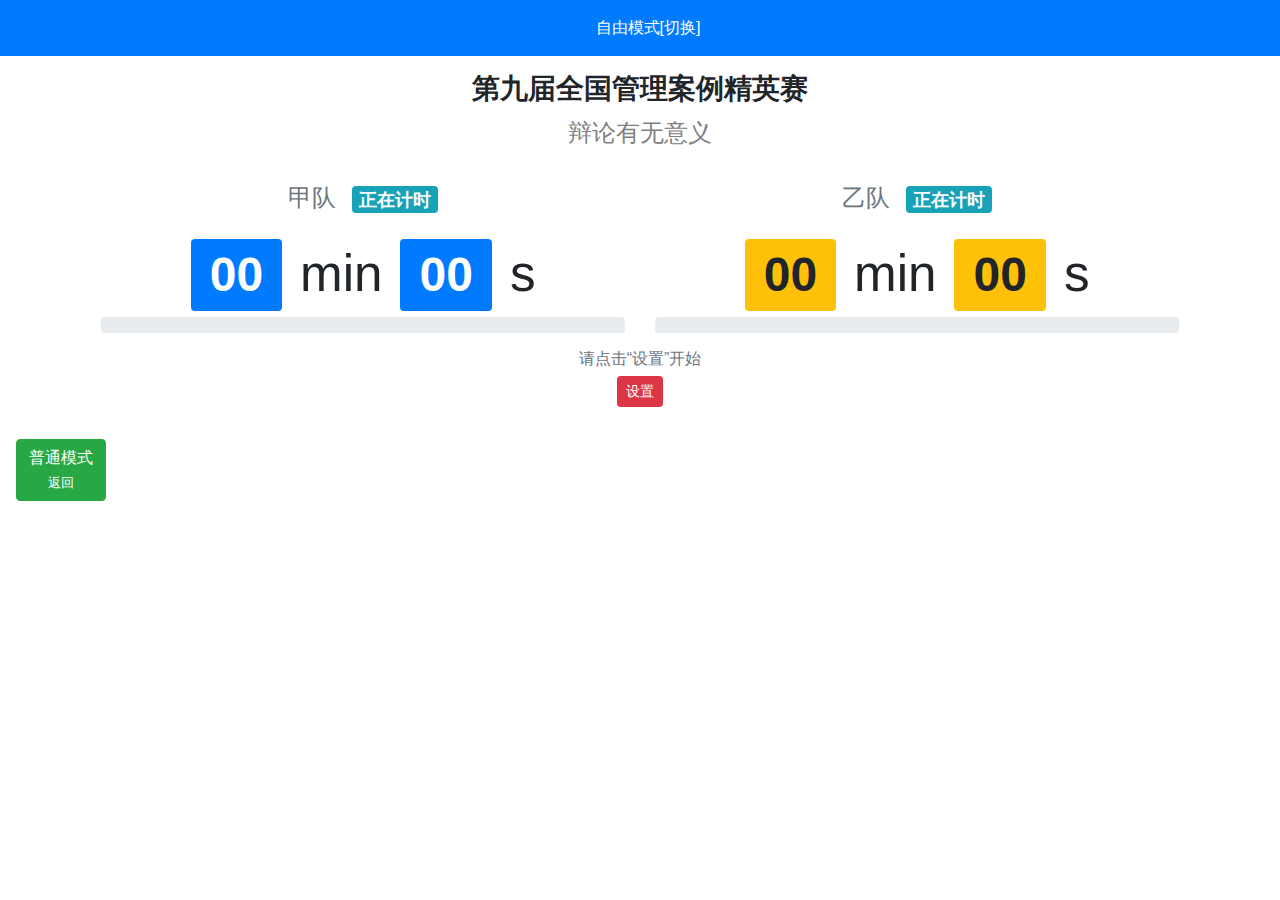
<file: timer.html>
﻿<!DOCTYPE html>
<!DOCTYPE html>
<html>
	<head>
		<meta charset="utf-8">
		<title></title>
		<link rel="stylesheet" href="./source/bootstrap.min.css">
		<script src="./source/jquery-3.3.1.slim.min.js"></script>
		<script src="./source/popper.min.js"></script>
		<script src="./source/bootstrap.min.js"></script>
		<script src="./config.js"></script>
		<script type="text/javascript">
		 var cur=-1;
		 var timers = new Array(4);
		 var origin_sec = new Array(4);
		 var audio = document.getElementById('sound');
		  function bing(){
		 	 var audio = document.getElementById('sound');
		 	 audio.play();
		 }
		 function bing3(){
		 	var audio = document.getElementById('sound3');
		 	audio.play();
		 }
		function timer(id, name, min, sec, freq){
			this.min=Number(min);
			this.sec=Number(sec);
			freq=Number(freq);
			if(freq!=0)
				this.t=setTimeout("time_updata("+String(id)+")", freq);
			this.name=name;
			var cur = $('#item-'+String(id));
			cur.text(name);
			cur = $('#item-'+String(id)+"-name");
			cur.text(name);
			this.down = function down()
			{
				this.sec-=1;
				if(this.sec==-1){
				this.min-=1;
				this.sec=59;
				}
			}
		}
		function get_text(t)
		{
			res=String(t);
			if(t<=9)
				return "0"+res;
			return res;
		}
		function time_updata(id){
			var t=timers[Number(id)];
			if(t.min==0&&t.sec==0){
				bing3();
				return;
			}
			if(t.min==0&&t.sec==30){
				bing();
			}
			t.down();
			var cur = $('#min-item-'+String(id));
			cur.text(get_text(t.min));
			cur = $('#s-item-'+String(id));
			cur.text(get_text(t.sec));
			t.t=setTimeout("time_updata("+String(id)+")", 1000);
			$("#bar-"+String(id)).attr('style', "width: "+String((origin_sec[id]-(t.min*60+t.sec))*100/origin_sec[id])+"%");
		}
		function stop_timer(id){	
			if(timers[id]){
				clearTimeout(timers[id].t);
			}
		}
		function stop_cur_timer(){
			$("#btn-start").show();
			$("#btn-stop").hide();
			if(cur==-1)
				return
			stop_timer(cur);
		}
		function start_cur_timer(){
			$("#btn-start").hide();
			$("#btn-stop").show();
			if(cur==-1)
				return
			restart_timer(cur);
		}
		function load_timer(id, name, min, sec){
			stop_timer(id);
			timers[id]= new timer(id, name, min, sec, 0);
			origin_sec[id]=Number(min)*60+Number(sec);
		}
		 function start_timer(id, name, min, sec){
			stop_timer(id);
			timers[id]= new timer(id, name, min, sec, 1000);
		 }
		function restart_timer(id){
			id=Number(id);
			cur=id;
			$("#btn-start").hide();
			$("#btn-stop").show();
			if(id==1){
				stop_timer(2);
				$("#btn-1").hide();
				$("#btn-2").show();
				$("#sta-item-1").show();
				$("#sta-item-2").hide();
				var t1=timers[1];
				$("#cur-name").text(t1.name);
				$("#welcome").text("正在计时");
				start_timer(1, t1.name, t1.min, t1.sec, 1000);
			}else{
				stop_timer(1);
				$("#btn-2").hide();
				$("#btn-1").show();
				$("#sta-item-2").show();
				$("#sta-item-1").hide();
				var t2=timers[2];
				$("#cur-name").text(t2.name);
				$("#welcome").text("正在计时");
				start_timer(2, t2.name, t2.min, t2.sec, 1000);
			}
		}
		function restart(){
			bing();
		  name1 = $("#input-name-1").val();
		  name2 = $("#input-name-2").val();
		  min = $("#input-min").val();
		  s = $("#input-s").val();
			load_timer(1, name1, min, s);
			load_timer(2, name2, min, s);
			$('#reset').modal('hide');
			$("#btn-2").show();
			$("#btn-1").show();
			$("#sta-item-2").hide();
			$("#sta-item-1").hide();
			$('#min-item-1').text(get_text(min));
			$('#min-item-2').text(get_text(min));
			$('#s-item-1').text(get_text(s));
			$('#s-item-2').text(get_text(s));
			$("#welcome").text("选择队伍开始计时");
			$("#bar-1").attr('style', "width: 0%");
			$("#bar-2").attr('style', "width: 0%");
		}
		function restart_with_time(min, s){
			bing();
		  name1 = $("#input-name-1").val();
		  name2 = $("#input-name-2").val();
		  min = Number(min);
		  s = Number(s);
			load_timer(1, name1, min, s);
			load_timer(2, name2, min, s);
			$('#reset').modal('hide');
			$("#btn-2").show();
			$("#btn-1").show();
			$("#sta-item-2").hide();
			$("#sta-item-1").hide();
			$('#min-item-1').text(get_text(min));
			$('#min-item-2').text(get_text(min));
			$('#s-item-1').text(get_text(s));
			$('#s-item-2').text(get_text(s));
			$("#welcome").text("选择队伍开始计时");
			$("#bar-1").attr('style', "width: 0%");
			$("#bar-2").attr('style', "width: 0%");
		}
		function load_name(){
			$('#topic').val(name_topic);
			$('#input-name-1').val(name_aff);
			$('#input-name-2').val(name_neg);
		}
	</script>
	</head>
	<style>
		.pull-right{
			float: right;
		}
		.my-middle{
			vertical-align: middle;
		}
		.timer-block{
			font-size: 4rem;
    text-align:center;
		}
   .mid{
     text-align:center;
    }
    .hid{
      display: none;
    }
    .in-line{
      display: inline-block;
    }
	</style>
	<body onload="load_name()" style="text-align: center">

		<nav class="navbar navbar-dark bg-primary">
			<span class="navbar-brand"><i></i></span>
			<a class="nav-item nav-link text-white" href="./timer_common.html" target="_self">自由模式[切换]</a>
			<div class="navbar-nav">
			</div>
		  
		</nav>
		<div class="container mt-3">
			<div style="text-align: center;margin-bottom: 2rem;">
				<span style="display: inline-block;margin-left: 0rem;vertical-align: middle;">
						<h3 style="font-weight: bold;">第九届全国管理案例精英赛</h3>
				</span>
			    <div>
					<input id="topic" type="text" name="firstname" value="辩题" style="border: none;color: gray;text-align: center;width: 100%;font-size: 1.5em;">
				</div>
			</div>
			<div class="m-3">
     <div class="row align-items-center">
       <div class="col">
         <div class="timer-block">
           <h4 class="text-muted"><span id="item-1">甲队</span><span class="badge badge-info ml-3" id="sta-item-1">正在计时</span></h4>
           <span><span class="badge badge-primary" id="min-item-1">00</span> <small>min</small></span>
           <span><span class="badge badge-primary" id="s-item-1">00</span> <small>s</small></span>
		   <div class="progress">
				<div id="bar-1" class="progress-bar progress-bar-striped progress-bar-animated" role="progressbar" aria-valuenow="75" aria-valuemin="0" aria-valuemax="100" style="width: 0%"></div>
			</div>
         </div>
       </div>
       <div class="col">
         <div class="timer-block">
           <h4 class="text-muted"><span id="item-2">乙队</span><span class="badge badge-info ml-3" id="sta-item-2">正在计时</span></h4>
           <span><span class="badge badge-warning" id="min-item-2">00</span> <small>min</small></span>
           <span><span class="badge badge-warning" id="s-item-2">00</span> <small>s</small></span>
			<div class="progress">
				<div id="bar-2" class="progress-bar progress-bar-striped progress-bar-animated bg-warning" role="progressbar" aria-valuenow="75" aria-valuemin="0" aria-valuemax="100" style="width: 0%"></div>
			</div>
         </div>
       </div>
       </div>
    </div>
    <div class="m-3 mid">
      <h6 class="text-muted"><b id="cur-name"></b> <span id="welcome">请点击“设置”开始</span></h6>
      <button type="button" class="btn btn-warning" id="btn-1" onclick="restart_timer(1)" style="display: none;"><span id="item-1-name">甲队剩余</span> 计时</button>
      <button type="button" class="btn btn-primary" id="btn-2" onclick="restart_timer(2)" style="display: none;"><span id="item-2-name">乙队剩余</span> 计时</button>
      <button type="button" class="btn btn-sm btn-success" id="btn-stop" onclick="stop_cur_timer()" style="display: none;">暂停</button>
	  <button type="button" class="btn btn-sm btn-success" id="btn-start" onclick="start_cur_timer(0,0);" style="display: none;">开始</button>
      <button type="button" class="btn btn-sm btn-danger" id="btn-restart" data-toggle="modal" data-target="#reset">设置</button>
    </div>
	</div>
	<a class="btn btn-success mt-3 ml-3" href="./timer_common.html" target="_self" style="float: left;">普通模式<br><small>返回</small></a>
	<audio src="./source/ding.wav"  controls="controls" style="display: none;" id="sound">
		您的浏览器不支持播放声音，请更新您的浏览器
	</audio>
	<audio src="./source/ding3.mp3"  controls="controls" style="display: none;" id="sound3">
	</audio>
    <!-- Modal -->
  <div class="modal fade" id="reset" tabindex="-1" role="dialog" aria-labelledby="exampleModalCenterTitle" aria-hidden="true">
    <div class="modal-dialog modal-dialog-centered" role="document">
      <div class="modal-content">
        <div class="modal-header">
          <h5 class="modal-title" id="exampleModalCenterTitle">重设Timer</h5>
          <button type="button" class="close" data-dismiss="modal" aria-label="Close">
            <span aria-hidden="true">&times;</span>
          </button>
        </div>
        <div class="modal-body" style="text-align: left;">
          <div>
            <div class="input-group mb-3">
            <input type="text" class="form-control" id="input-name-1" placeholder="甲队名" value="甲队">
          </div>
            <div class="input-group mb-3">
            <input type="text" class="form-control" id="input-name-2" placeholder="乙队名" value="乙队">
          </div>
          <div class="in-line">
            <div class="input-group mb-3">
            <input type="number" class="form-control" id="input-min" placeholder="分钟" value="1">
            <div class="input-group-append">
              <span class="input-group-text" id="basic-addon2">min</span>
            </div>
          </div>
          <div class="input-group mb-3">
            <input type="number" class="form-control" id="input-s" placeholder="秒" value="30">
            <div class="input-group-append">
              <span class="input-group-text" id="basic-addon3">s</span>
            </div>
          </div>
          </div>
          </div>
          
        </div>
        <div class="modal-footer">
          <button type="button" class="btn btn-secondary" data-dismiss="modal">Close</button>
          <button type="button" class="btn btn-primary" onclick="restart()">设置</button>
        </div>
      </div>
    </div>
  </div>
		
	</body>
</html>
</file>
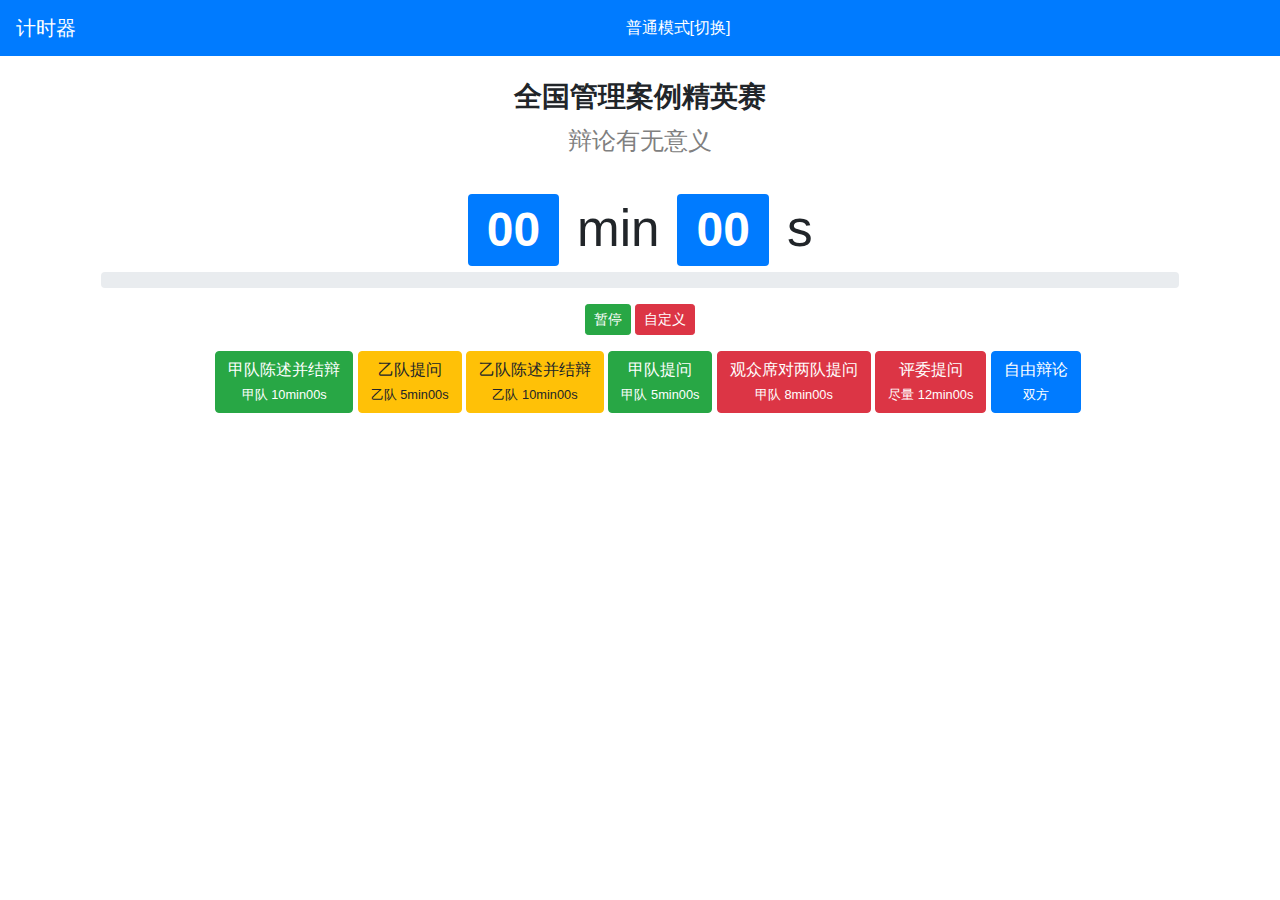
<file: timer_common.html>
﻿
<!DOCTYPE html>
<html>
	<head>
		<meta charset="utf-8">
		<title></title>
		<link rel="stylesheet" href="./source/bootstrap.min.css">
		<script src="./source/jquery-3.3.1.slim.min.js"></script>
		<script src="./source/popper.min.js"></script>
		<script src="./source/bootstrap.min.js"></script>
		<script src="./config.js"></script>
		<script type="text/javascript">
		 var min,sec,timer;
		 var origin_sec;
		 function bing(){
			 var audio = document.getElementById('sound');
			 audio.play();
		}
		function bing3(){
			var audio = document.getElementById('sound3');
			audio.play();
		}
		function get_text(t)
		{
			if(t==0)
				return "00";
			res=String(t);
			if(t<=9)
				return "0"+res;
			return res;
		}
		function time_updata(){
			if(min==0&&sec==0){
				bing3();
				return;
			}
			if(min==0&&sec==30){
				bing();
			}
			sec-=1;
			if(sec==-1){
				min-=1;
				sec=59;
			}
			var cur = $('#min-item-1');
			cur.text(get_text(min));
			cur = $('#s-item-1');
			cur.text(get_text(sec));
			timer=setTimeout("time_updata()", 1000);
			$("#bar-1").attr('style', "width: "+String((origin_sec-(min*60+sec))*100/origin_sec)+"%");
		}
		function stop_timer(){
			$("#btn-start").show();
			$("#btn-stop").hide();
			clearTimeout(timer);
		}
		function start_timer(){
			$("#btn-start").hide();
			$("#btn-stop").show();
			timer = setTimeout("time_updata()", 1000);
		}
		function restart(){
			stop_timer();
			$("#btn-start").hide();
			$("#btn-stop").show();
			min = Number($("#input-min").val());
			sec = Number($("#input-s").val());
			$('#min-item-1').text(get_text(min));
			$('#s-item-1').text(get_text(sec));
			origin_sec = min*60+sec;
			$('#reset').modal('hide');
			$("#btn-2").show();
			$("#btn-1").show();
			$("#bar-1").attr('style', "width: 0%");
			timer = setTimeout("time_updata()", 1000);
		}
		function clear_text(){
			$('#min-item-1').text('00');
			$('#min-item-2').text('00');
		}
		function restart_with_time(m, ss){
			bing();
			clear_text();
			stop_timer();
			$("#btn-start").hide();
			$("#btn-stop").show();
			min = Number(m);
			sec = Number(ss);
			$('#min-item-1').text(get_text(min));
			$('#s-item-1').text(get_text(sec));
			origin_sec = min*60+sec;
			$('#reset').modal('hide');
			$("#btn-2").show();
			$("#btn-1").show();
			$("#bar-1").attr('style', "width: 0%");
			timer = setTimeout("time_updata()", 1000);
		}
		function load_name(){
			$('#topic').val(name_topic);
			$('#cur-name-aff').text(name_aff);
			$('#cur-name-neg').text(name_neg);
		}
		function load(){
			load_name();
			$('#cur-aff').hide();
			$('#cur-neg').hide();
		}
		function change_cur(is_aff){
			if(is_aff){
				$('#cur-aff').show();
				$('#cur-neg').hide();
			}else{
				$('#cur-aff').hide();
				$('#cur-neg').show();
			}
		}
	</script>
	</head>
	<style>
		.pull-right{
			float: right;
		}
		.my-middle{
			vertical-align: middle;
		}
		.timer-block{
			font-size: 4rem;
            text-align:center;
		}
       .mid{
         text-align:center;
        }
        .hid{
          display: none;
        }
        .in-line{
          display: inline-block;
        }

	</style>
	<body onload="load()" style="text-align: center">

		<nav class="navbar navbar-dark bg-primary">
			<span class="navbar-brand">计时器<i></i></span>
			<a class="nav-item nav-link text-white" href="./timer.html" target="_self">普通模式[切换]</a>
			<div class="navbar-nav">
			</div>
			
		</nav>
		<div class="container mt-3">
			<div style="text-align: center;">
				<span style="display: inline-block;margin-left: 0rem;vertical-align: middle;">
						<h5 style="display: block;"></h5>
						<h3 style="font-weight: bold;">全国管理案例精英赛</h3>
				</span>
			    <div>
					<input id="topic" type="text" name="firstname" value="辩题" style="border: none;color: gray;text-align: center;width: 100%;font-size: 1.5em;">
				</div>
				<div class="alert alert-success mt-1" role="alert" id="cur-aff">
					<b>甲队 </b><span id="cur-name-aff"></span>
				</div>
				<div class="alert alert-warning mt-1" role="alert" id="cur-neg">
					<b>乙队 </b><span id="cur-name-neg"></span>
				</div>
			</div>
		<div class="m-3">
			 <div class="timer-block">
			   <span><span class="badge badge-primary" id="min-item-1">00</span> <small>min</small></span>
			   <span><span class="badge badge-primary" id="s-item-1">00</span> <small>s</small></span>
			   <div class="progress">
					<div id="bar-1" class="progress-bar progress-bar-striped progress-bar-animated" role="progressbar" aria-valuenow="75" aria-valuemin="0" aria-valuemax="100" style="width: 0%"></div>
				</div>
			 </div>
		</div>
		<div class="m-3 mid">
		  <button type="button" class="btn btn-sm btn-success" id="btn-stop" onclick="stop_timer()">暂停</button>
		  <button type="button" class="btn btn-sm btn-success" id="btn-start" onclick="start_timer()" style="display: none;">开始</button>
		  <button type="button" class="btn btn-sm btn-danger" id="btn-restart" data-toggle="modal" data-target="#reset">自定义</button>
		</div>
		
		</div>
		<!--赛制-->
<div class="btn-group1 ml-3 mt-3" role="group">
<button type="button" class="btn btn-success" onclick="restart_with_time(10,05);change_cur(1);">甲队陈述并结辩<br><small>甲队 10min00s</small></button>
<button type="button" class="btn btn-warning" onclick="restart_with_time(5,05);change_cur(0);">乙队提问<br><small>乙队 5min00s</small></button>
<button type="button" class="btn btn-warning" onclick="restart_with_time(10,05);change_cur(0);">乙队陈述并结辩<br><small>乙队 10min00s</small></button>
<button type="button" class="btn btn-success" onclick="restart_with_time(5,05);change_cur(1);">甲队提问<br><small>甲队 5min00s</small></button>
<button type="button" class="btn btn-danger" onclick="restart_with_time(8,05);">观众席对两队提问<br><small>甲队 8min00s</small></button>
<button type="button" class="btn btn-danger" onclick="restart_with_time(12,05);">评委提问<br><small>尽量 12min00s</small></button>
<a class="btn btn-primary" href="./timer.html" target="_self">自由辩论<br><small>双方</small></a>
</div><!--结尾-->
			
			
		<audio src="./source/ding.wav"  controls="controls" style="display: none;" id="sound">
			您的浏览器不支持播放声音，请更新您的浏览器
		</audio>
		<audio src="./source/ding3.mp3"  controls="controls" style="display: none;" id="sound3">
		</audio>
    <!-- Modal -->
  <div class="modal fade" id="reset" tabindex="-1" role="dialog" aria-labelledby="exampleModalCenterTitle" aria-hidden="true">
    <div class="modal-dialog modal-dialog-centered" role="document">
      <div class="modal-content">
        <div class="modal-header">
          <h5 class="modal-title" id="exampleModalCenterTitle">重设Timer</h5>
          <button type="button" class="close" data-dismiss="modal" aria-label="Close">
            <span aria-hidden="true">&times;</span>
          </button>
        </div>
        <div class="modal-body">
          <div class="in-line">
            <div class="input-group mb-3">
            <input type="number" class="form-control" id="input-min" placeholder="分钟" aria-label="Recipient's username" aria-describedby="basic-addon2" value="5">
            <div class="input-group-append">
              <span class="input-group-text" id="basic-addon2">min</span>
            </div>
          </div>
          <div class="input-group mb-3">
            <input type="number" class="form-control" id="input-s" placeholder="秒" aria-label="Recipient's username" aria-describedby="basic-addon2" value="0">
            <div class="input-group-append">
              <span class="input-group-text" id="basic-addon2">s</span>
            </div>
          </div>
          </div>
          
        </div>
        <div class="modal-footer">
          <button type="button" class="btn btn-secondary" data-dismiss="modal">Close</button>
          <button type="button" class="btn btn-primary" onclick="restart()">重设</button>
        </div>
      </div>
    </div>
  </div>
		
	</body>
</html>
</file>
